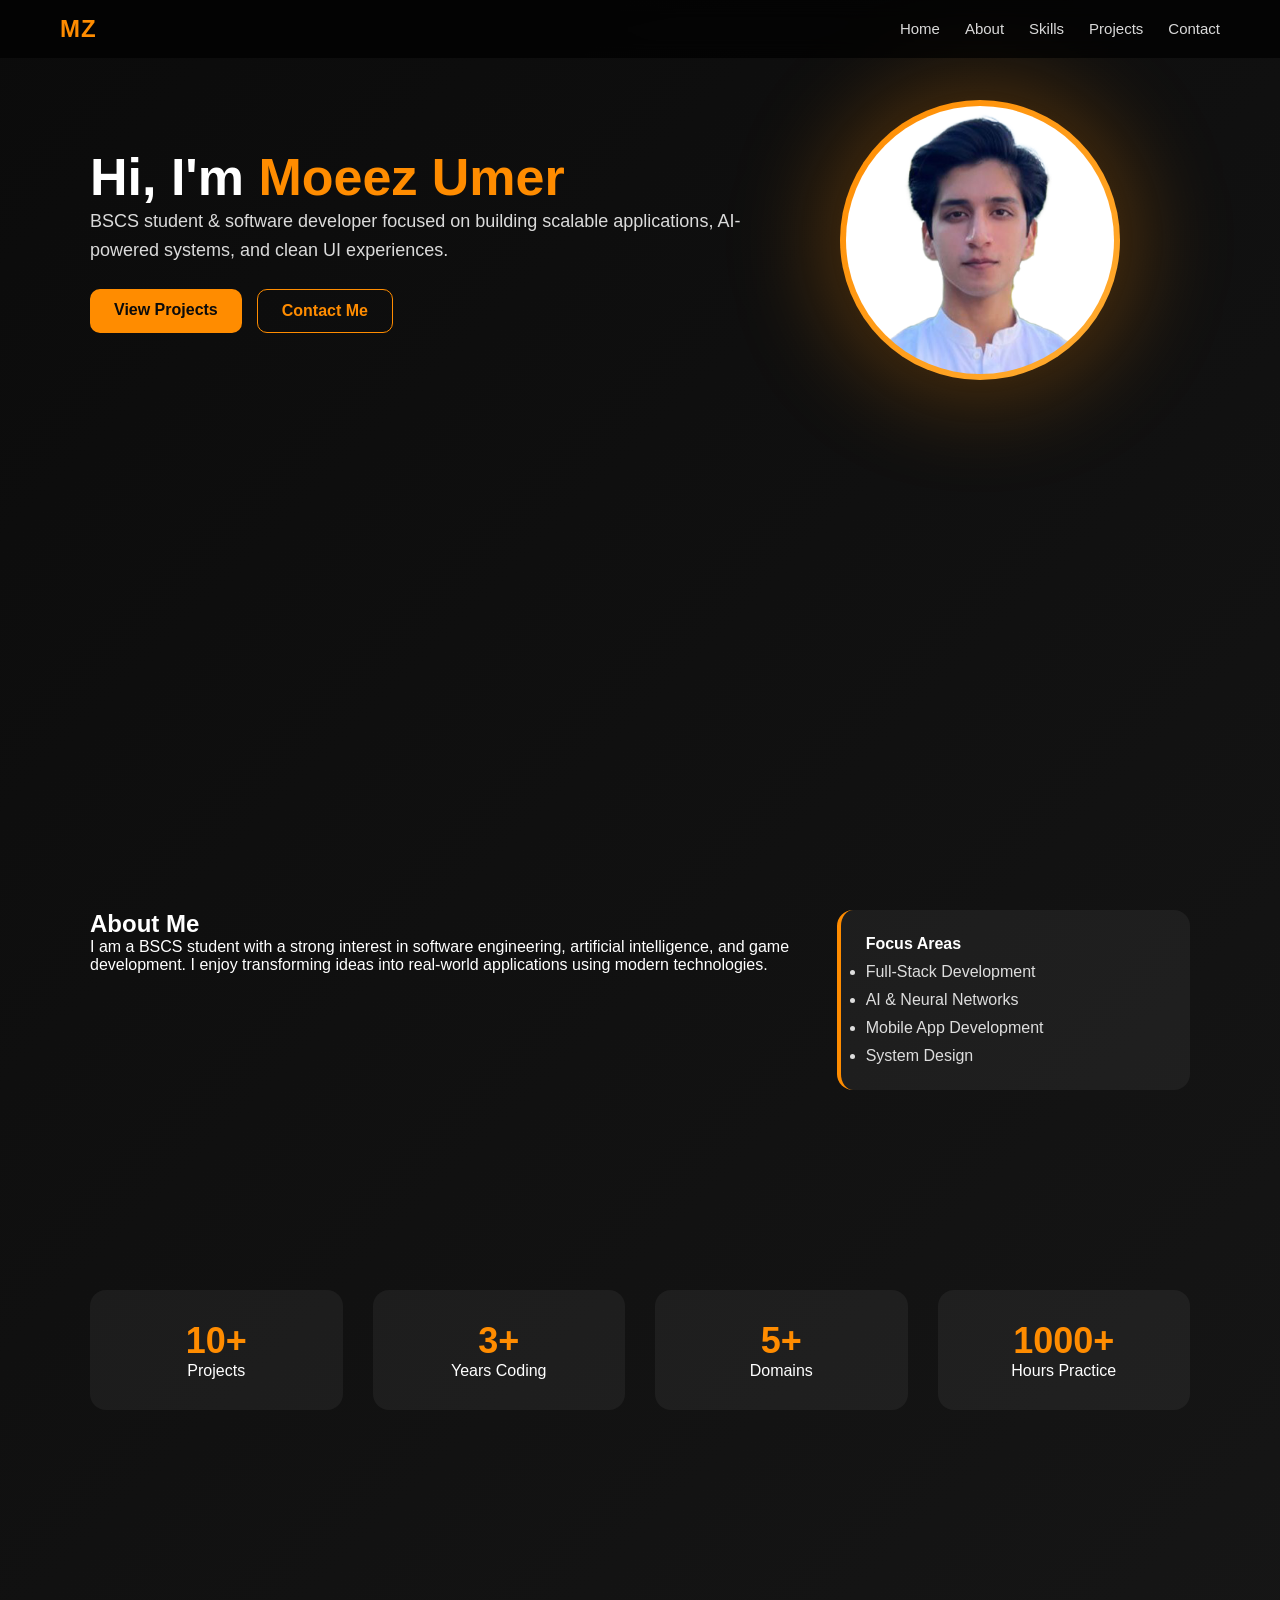
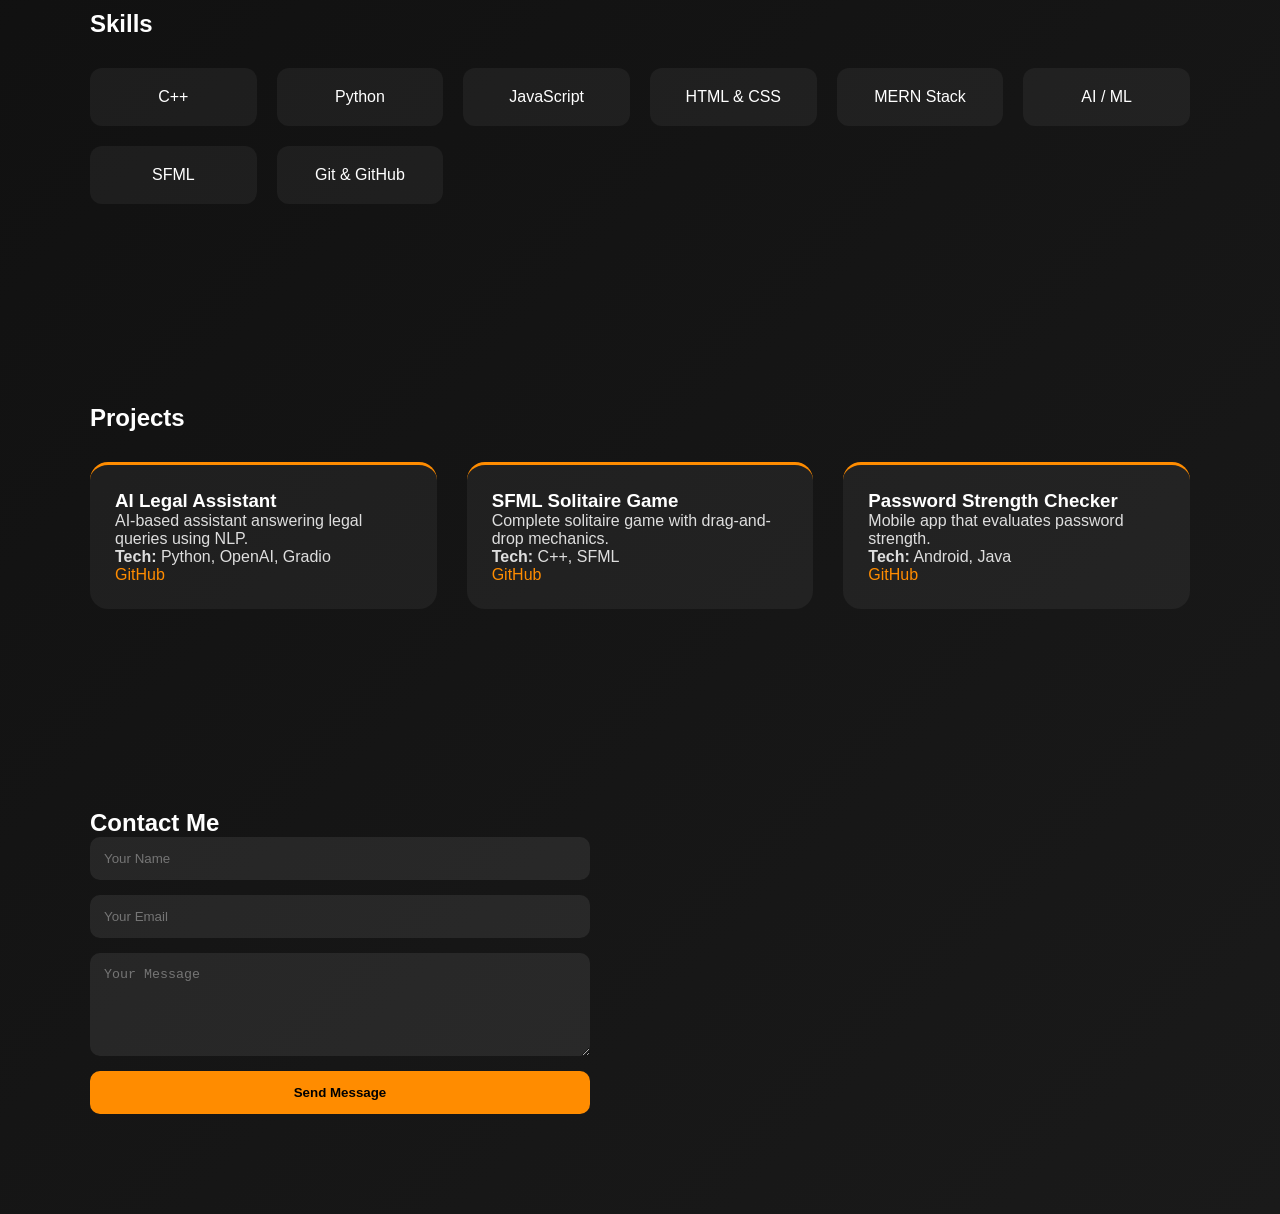
<file: index.html>
<!DOCTYPE html>
<html lang="en">

<head>
  <meta charset="UTF-8" />
  <meta name="viewport" content="width=device-width, initial-scale=1.0" />
  <title>Moeez Umer | Portfolio</title>
  <link rel="stylesheet" href="style.css" />
</head>

<body>

  <!-- ===== NAVBAR ===== -->
  <nav>
    <h2>MZ</h2>
    <ul>
      <li><a href="#home">Home</a></li>
      <li><a href="#about">About</a></li>
      <li><a href="#skills">Skills</a></li>
      <li><a href="#projects">Projects</a></li>
      <li><a href="#contact">Contact</a></li>
    </ul>
  </nav>

  <!-- ===== HERO ===== -->
  <section id="home">
    <div class="container hero-grid">

      <!-- LEFT CONTENT -->
      <div class="hero-text">
        <h1>Hi, I'm <span>Moeez Umer</span></h1>
        <p>
          BSCS student & software developer focused on building scalable
          applications, AI-powered systems, and clean UI experiences.
        </p>

        <div class="hero-buttons">
          <a href="#projects" class="btn primary">View Projects</a>
          <a href="#contact" class="btn secondary">Contact Me</a>
        </div>
      </div>

      <!-- RIGHT PROFILE IMAGE -->
      <div class="profile-wrapper">
        <img src="images/profile.png" alt="Moeez Umer">
      </div>

    </div>
  </section>


  <!-- ===== ABOUT ===== -->
  <section id="about">
    <div class="container about-grid">
      <div>
        <h2>About Me</h2>
        <p>
          I am a BSCS student with a strong interest in software engineering,
          artificial intelligence, and game development. I enjoy transforming
          ideas into real-world applications using modern technologies.
        </p>
      </div>

      <div class="about-box">
        <h4>Focus Areas</h4>
        <ul>
          <li>Full-Stack Development</li>
          <li>AI & Neural Networks</li>
          <li>Mobile App Development</li>
          <li>System Design</li>
        </ul>
      </div>
    </div>
  </section>

  <!-- ===== STATS ===== -->
  <section id="stats">
    <div class="container stats">
      <div>
        <h3>10+</h3>
        <p>Projects</p>
      </div>
      <div>
        <h3>3+</h3>
        <p>Years Coding</p>
      </div>
      <div>
        <h3>5+</h3>
        <p>Domains</p>
      </div>
      <div>
        <h3>1000+</h3>
        <p>Hours Practice</p>
      </div>
    </div>
  </section>

  <!-- ===== SKILLS ===== -->
  <section id="skills">
    <div class="container">
      <h2>Skills</h2>

      <div class="skills">
        <div class="skill">C++</div>
        <div class="skill">Python</div>
        <div class="skill">JavaScript</div>
        <div class="skill">HTML & CSS</div>
        <div class="skill">MERN Stack</div>
        <div class="skill">AI / ML</div>
        <div class="skill">SFML</div>
        <div class="skill">Git & GitHub</div>
      </div>
    </div>
  </section>

  <!-- ===== PROJECTS ===== -->
  <section id="projects">
    <div class="container">
      <h2>Projects</h2>

      <div class="projects">
        <div class="project">
          <h3>AI Legal Assistant</h3>
          <p>AI-based assistant answering legal queries using NLP.</p>
          <p><strong>Tech:</strong> Python, OpenAI, Gradio</p>
          <a href="#">GitHub</a>
        </div>

        <div class="project">
          <h3>SFML Solitaire Game</h3>
          <p>Complete solitaire game with drag-and-drop mechanics.</p>
          <p><strong>Tech:</strong> C++, SFML</p>
          <a href="#">GitHub</a>
        </div>

        <div class="project">
          <h3>Password Strength Checker</h3>
          <p>Mobile app that evaluates password strength.</p>
          <p><strong>Tech:</strong> Android, Java</p>
          <a href="#">GitHub</a>
        </div>
      </div>
    </div>
  </section>

  <!-- ===== CONTACT ===== -->
  <section id="contact">
    <div class="container">
      <h2>Contact Me</h2>

      <form id="contactForm">
        <input type="text" id="name" name="name" placeholder="Your Name" required />

        <input type="email" id="email" name="email" placeholder="Your Email" required />

        <textarea id="message" name="message" rows="5" placeholder="Your Message" required></textarea>

        <!-- HONEYPOT FIELD (DO NOT REMOVE) -->
        <input type="text" id="website" name="website" autocomplete="off" tabindex="-1" />

        <button type="submit" id="submitBtn">
          Send Message
        </button>
      </form>

      <p id="formStatus" class="form-status"></p>
    </div>
  </section>

  <script src="script.js"></script>
</body>

</html>
</file>
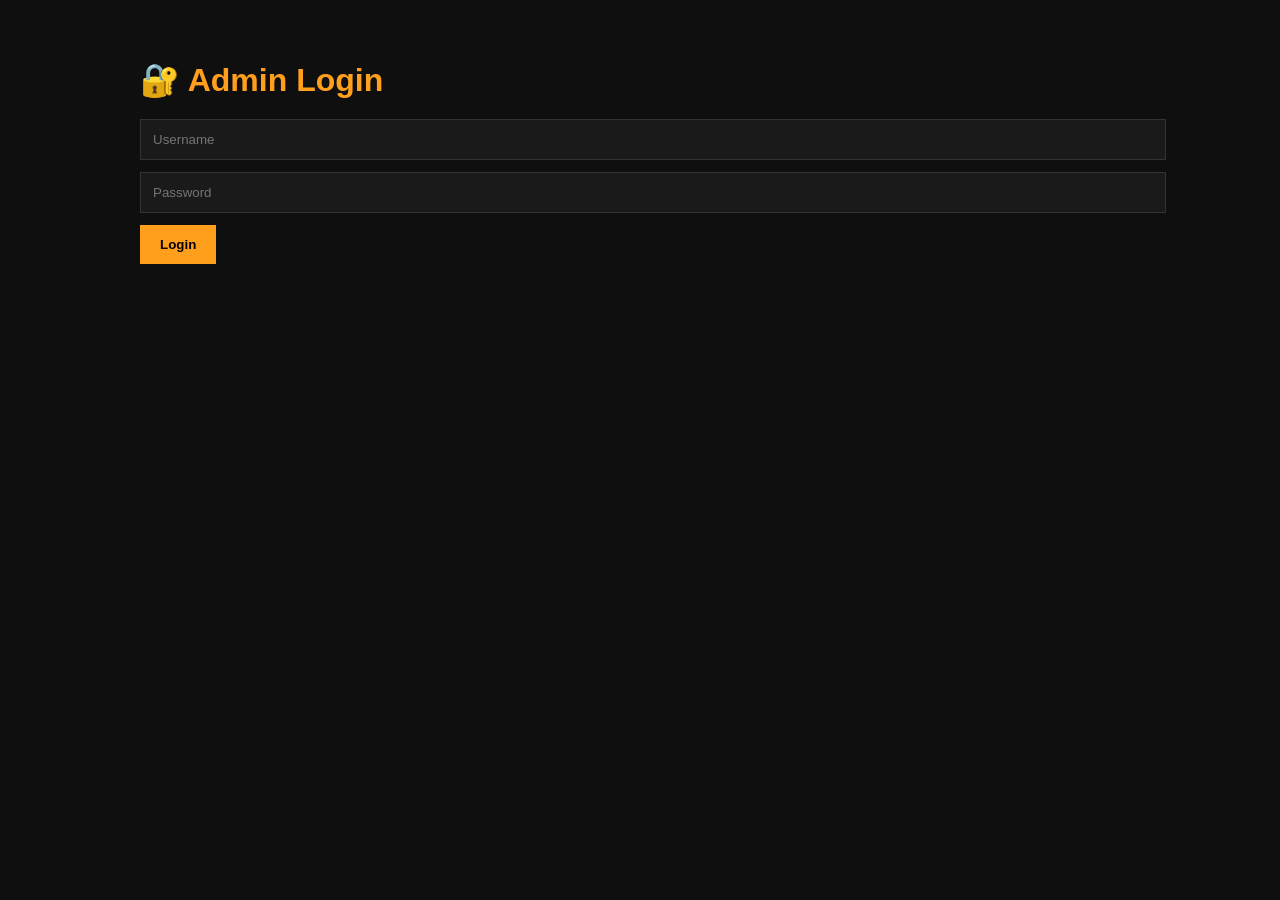
<file: admin-login.html>
<!DOCTYPE html>
<html lang="en">
<head>
  <meta charset="UTF-8" />
  <title>Admin Login</title>
  <link rel="stylesheet" href="admin.css" />
</head>
<body>

  <div class="admin-container">
    <h1>🔐 Admin Login</h1>

    <form id="loginForm">
      <input
        type="text"
        id="username"
        placeholder="Username"
        required
      />

      <input
        type="password"
        id="password"
        placeholder="Password"
        required
      />

      <button type="submit">Login</button>
    </form>

    <p id="loginStatus" class="form-status"></p>
  </div>

  <script src="admin.js"></script>
</body>
</html>
</file>
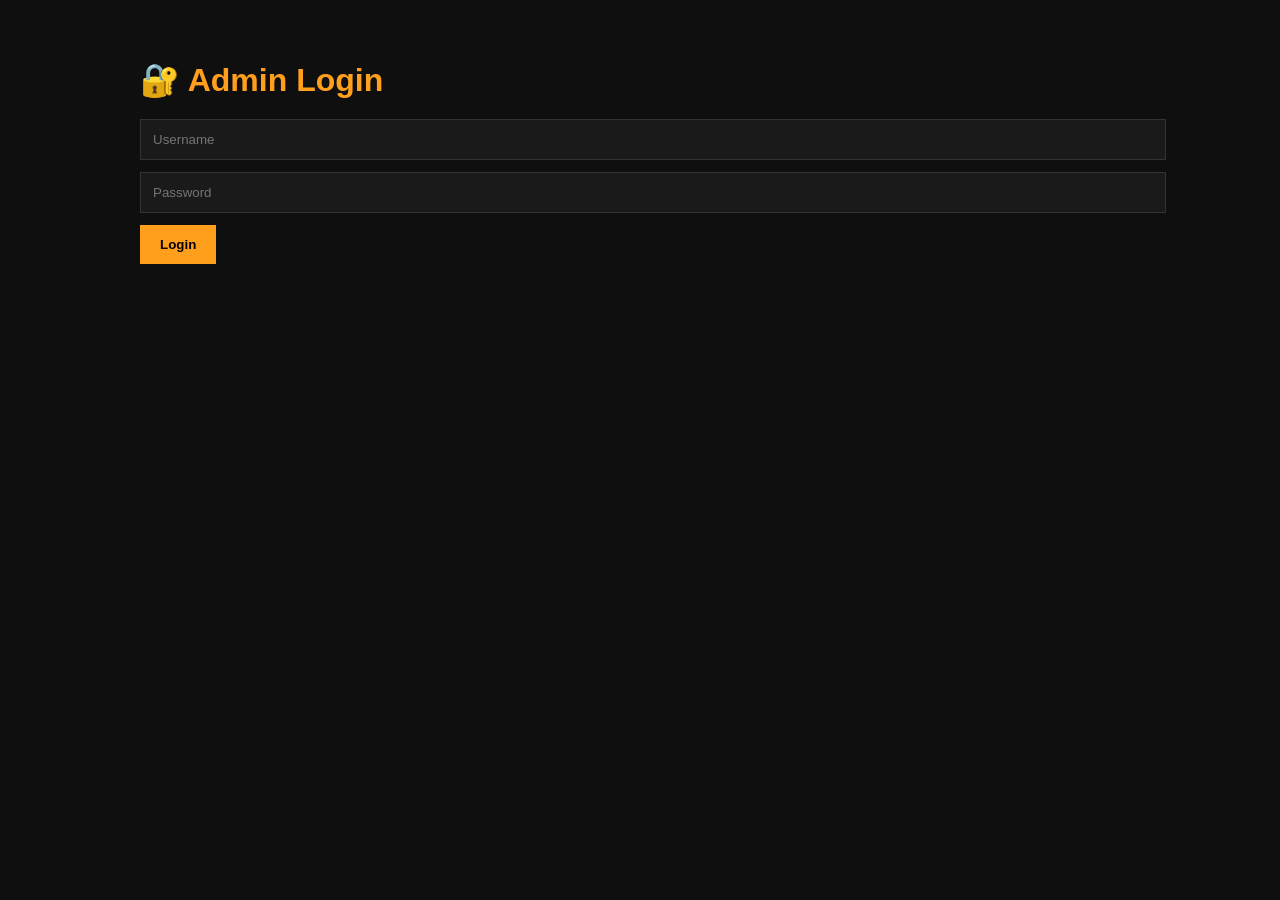
<file: admin.html>
<!DOCTYPE html>
<html lang="en">
<head>
  <meta charset="UTF-8" />
  <title>Admin Panel</title>
  <link rel="stylesheet" href="admin.css" />
</head>
<body>

  <div class="admin-container">
    <div class="admin-header">
      <h1>📩 Contact Messages</h1>
      <button id="logoutBtn">Logout</button>
    </div>

    <table id="messagesTable">
      <thead>
        <tr>
          <th>Name</th>
          <th>Email</th>
          <th>Message</th>
          <th>Date</th>
        </tr>
      </thead>
      <tbody></tbody>
    </table>
  </div>

  <script src="admin.js"></script>
</body>
</html>
</file>
<file: style.css>
/* ===== RESET ===== */
* {
  margin: 0;
  padding: 0;
  box-sizing: border-box;
  scroll-behavior: smooth;
}

/* ===== COLOR PALETTE ===== */
:root {
  --black: #0b0b0b;
  --dark-black: #121212;
  --soft-black: #1a1a1a;

  --orange: #ff8c00;
  --light-orange: #ffad33;
  --soft-orange: rgba(255, 140, 0, 0.25);

  --white: #ffffff;
  --soft-white: rgba(255, 255, 255, 0.85);
  --muted-white: rgba(255, 255, 255, 0.6);
}

/* ===== BODY ===== */
body {
  font-family: "Segoe UI", sans-serif;
  background: linear-gradient(135deg, var(--black), var(--soft-black));
  color: var(--white);
}

/* ===== NAVBAR ===== */
nav {
  position: fixed;
  top: 0;
  width: 100%;
  padding: 15px 60px;
  display: flex;
  justify-content: space-between;
  align-items: center;

  background: rgba(0, 0, 0, 0.7);
  backdrop-filter: blur(10px);
  z-index: 1000;
}

nav h2 {
  color: var(--orange);
  letter-spacing: 1px;
}

nav ul {
  display: flex;
  list-style: none;
}

nav ul li a {
  color: var(--soft-white);
  text-decoration: none;
  margin-left: 25px;
  font-size: 15px;
  transition: 0.3s;
}

nav ul li a:hover {
  color: var(--orange);
}

/* ===== LAYOUT ===== */
section {
  padding: 100px 80px;
}

#home {
  min-height: 90vh;
}

.container {
  max-width: 1100px;
  margin: auto;
}

/* ===== HERO ===== */
.hero-grid {
  display: grid;
  grid-template-columns: 2fr 1fr;
  gap: 50px;
  align-items: center;
}

#home h1 {
  font-size: 52px;
  color: var(--white);
}

#home span {
  color: var(--orange);
}

#home p {
  color: var(--soft-white);
  font-size: 18px;
  line-height: 1.6;
}

/* ===== BUTTONS ===== */
.hero-buttons {
  margin-top: 25px;
  display: flex;
  gap: 15px;
}

.btn {
  padding: 12px 24px;
  border-radius: 10px;
  text-decoration: none;
  font-weight: 600;
  transition: 0.3s;
}

.primary {
  background: var(--orange);
  color: var(--black);
}

.primary:hover {
  background: var(--light-orange);
}

.secondary {
  border: 1px solid var(--orange);
  color: var(--orange);
}

.secondary:hover {
  background: var(--soft-orange);
}

/* ===== PROFILE IMAGE ===== */
.profile-wrapper {
  position: relative;
  width: 280px;
  height: 280px;
  border-radius: 50%;
  padding: 6px;

  background: linear-gradient(135deg, var(--orange), var(--light-orange));
  display: flex;
  align-items: center;
  justify-content: center;
}

.profile-wrapper img {
  width: 100%;
  height: 100%;
  border-radius: 50%;
  object-fit: cover;
}

/* Glow */
.profile-wrapper::after {
  content: "";
  position: absolute;
  width: 320px;
  height: 320px;
  border-radius: 50%;
  background: var(--soft-orange);
  filter: blur(45px);
  z-index: -1;
}

/* ===== ABOUT ===== */
.about-grid {
  display: grid;
  grid-template-columns: 2fr 1fr;
  gap: 40px;
}

.about-box {
  background: rgba(255, 255, 255, 0.05);
  padding: 25px;
  border-radius: 16px;
  border-left: 4px solid var(--orange);
}

.about-box li {
  margin-top: 10px;
  color: var(--soft-white);
}

/* ===== STATS ===== */
.stats {
  display: grid;
  grid-template-columns: repeat(auto-fit, minmax(200px, 1fr));
  gap: 30px;
  text-align: center;
}

.stats div {
  background: rgba(255, 255, 255, 0.05);
  padding: 30px;
  border-radius: 16px;
}

.stats h3 {
  font-size: 36px;
  color: var(--orange);
}

/* ===== SKILLS ===== */
.skills {
  display: grid;
  grid-template-columns: repeat(auto-fit, minmax(150px, 1fr));
  gap: 20px;
  margin-top: 30px;
}

.skill {
  background: rgba(255, 255, 255, 0.05);
  padding: 20px;
  text-align: center;
  border-radius: 12px;
  transition: 0.3s;
}

.skill:hover {
  background: var(--soft-orange);
  color: var(--orange);
}

/* ===== PROJECTS ===== */
.projects {
  display: grid;
  grid-template-columns: repeat(auto-fit, minmax(280px, 1fr));
  gap: 30px;
  margin-top: 30px;
}

.project {
  background: rgba(255, 255, 255, 0.05);
  padding: 25px;
  border-radius: 18px;
  border-top: 3px solid var(--orange);
}

.project p {
  color: var(--soft-white);
}

.project a {
  color: var(--orange);
  text-decoration: none;
}

/* ===== CONTACT ===== */
form {
  max-width: 500px;
  display: flex;
  flex-direction: column;
  gap: 15px;
}

input, textarea {
  padding: 14px;
  border-radius: 10px;
  border: none;
  background: rgba(255, 255, 255, 0.08);
  color: var(--white);
}

button {
  padding: 14px;
  border: none;
  border-radius: 10px;
  background: var(--orange);
  font-weight: bold;
  cursor: pointer;
}

button:hover {
  background: var(--light-orange);
}

.form-status {
  margin-top: 15px;
  font-size: 15px;
  text-align: center;
  display: none;
}

.form-status.success {
  color: #2ecc71;
}

.form-status.error {
  color: #e74c3c;
}

/* ===== CONTACT FORM STATUS MESSAGE ===== */

.form-status {
  margin-top: 15px;
  font-size: 15px;
  text-align: center;
  display: none;
}

.form-status.success {
  color: #ff9f1c; /* orange */
}

.form-status.error {
  color: #ff4d4d;
}

/* ===== LOADING BUTTON STATE ===== */

#submitBtn {
  transition: opacity 0.3s ease;
}

#submitBtn.loading {
  opacity: 0.6;
  cursor: not-allowed;
}

/* ===== RESPONSIVE ===== */
@media (max-width: 768px) {
  nav {
    padding: 15px 30px;
  }

  section {
    padding: 90px 30px;
  }

  .hero-grid,
  .about-grid {
    grid-template-columns: 1fr;
  }

  .profile-wrapper {
    width: 220px;
    height: 220px;
    margin: auto;
  }
}
/* ===== HONEYPOT FIELD ===== */

#website {
  display: none;
}
</file>
<file: admin.css>
body {
  font-family: Arial, sans-serif;
  background: #0f0f0f;
  color: #fff;
  margin: 0;
  padding: 40px;
}

.admin-container {
  max-width: 1000px;
  margin: auto;
}

h1 {
  color: #ff9f1c;
  margin-bottom: 20px;
}

/* LOGIN FORM */
form input {
  display: block;
  width: 100%;
  padding: 12px;
  margin-bottom: 12px;
  background: #1a1a1a;
  border: 1px solid #333;
  color: #fff;
}

button {
  padding: 12px 20px;
  background: #ff9f1c;
  border: none;
  cursor: pointer;
  font-weight: bold;
}

button:hover {
  opacity: 0.9;
}

/* STATUS MESSAGE */
.form-status {
  margin-top: 10px;
  text-align: center;
  display: none;
}

.form-status.error {
  color: #ff4d4d;
}

/* TABLE */
table {
  width: 100%;
  border-collapse: collapse;
  background: #1a1a1a;
}

th, td {
  padding: 12px;
  border-bottom: 1px solid #333;
}

th {
  background: #111;
  color: #ff9f1c;
}

/* HEADER */
.admin-header {
  display: flex;
  justify-content: space-between;
  align-items: center;
  margin-bottom: 20px;
}
</file>
